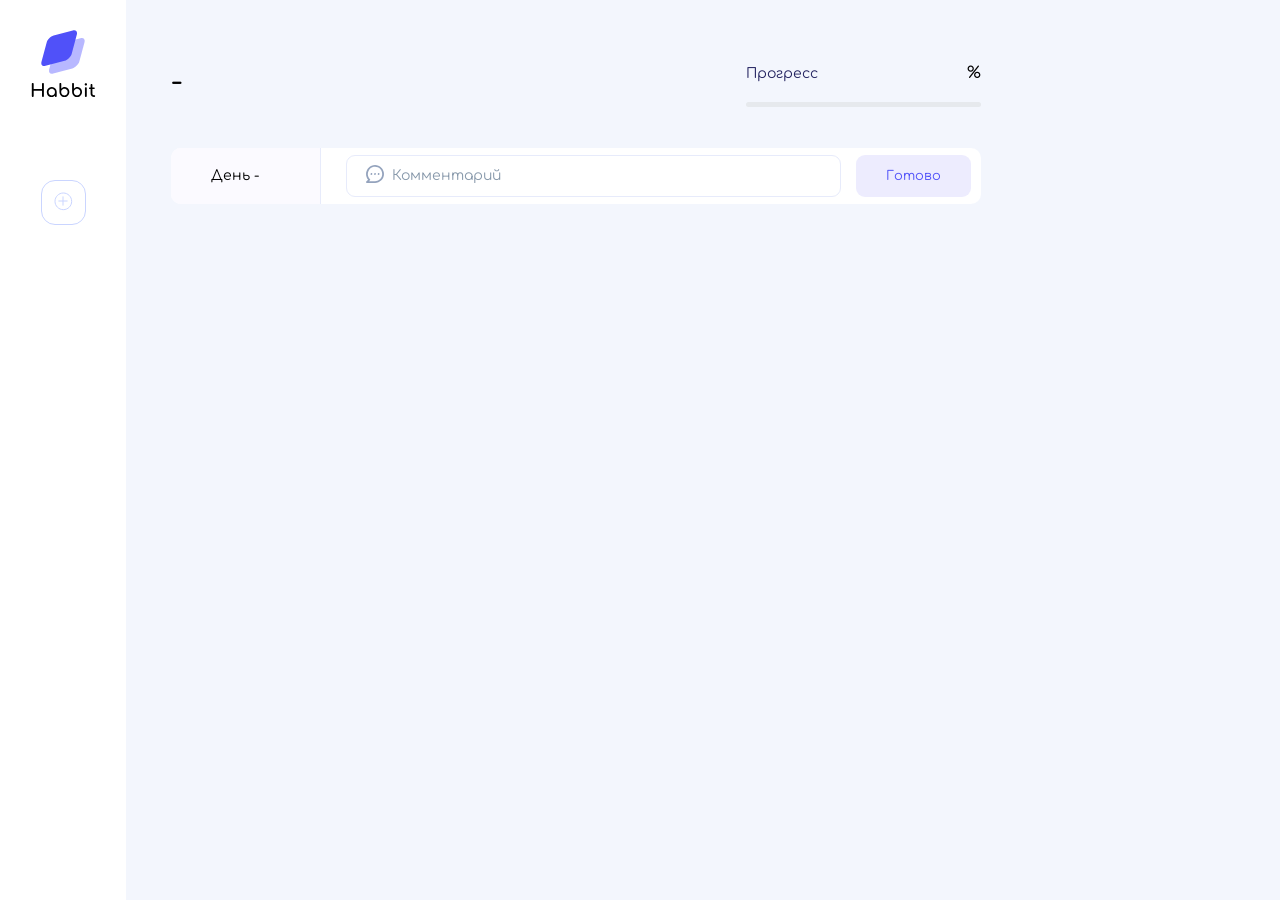
<file: index.html>
<!DOCTYPE html>
<html lang="en">
<head>
    <meta charset="UTF-8">
    <meta name="viewport" content="width=\, initial-scale=1.0">
    <title>Habbit App</title>
    <link rel="preconnect" href="https://fonts.googleapis.com">
    <link rel="preconnect" href="https://fonts.gstatic.com" crossorigin>
    <link href="https://fonts.googleapis.com/css2?family=Comfortaa:wght@300..700&family=Poppins:ital,wght@0,100;0,200;0,300;0,400;0,500;0,600;0,700;0,800;0,900;1,100;1,200;1,300;1,400;1,500;1,600;1,700;1,800;1,900&display=swap" rel="stylesheet">
    <link href="styles/main.css" rel="stylesheet">
</head>
<body>
    <div class="app">
        <div class="panel">
            <img src="images/logo.svg" class="logo" alt="Логотип">
            <nav class="menu">
                <div class="menu__list">
                </div>
                <button onclick="togglePopup()" class="menu__add">
                    <img src="images/Add.svg" alt="Добавить новую привычку">
                </button>

            </nav>
        </div>

        <div class="content">
            <header>
                <h1 class="h1">-</h1>
                <div class="progress">
                    <div class="progress__text">
                        <div class="progress__name">Прогресс</div>
                        <div class="progress_percent">%</div>
                    </div>
                    <div class="progress__bar">
                        <div class="progress__cover-bar">

                        </div>
                    </div>
                </div>
            </header>
        <main>
            <div id = "days"></div>
            <div class="habbit">
                <div class="habbit__day">День -</div>
                    <form class="habbit__form" onsubmit="addDays(event)">
                        <input name = "comment" class="input_icon" type="text" placeholder="Комментарий">
                        <img class="input__icon" src="images/message.svg" alt="Комментарий">
                        <button class="button" type="submit">
                            Готово
                        </button>
                    </form>        
            </div>
        </main>
        </div>
    <div class="cover cover_hidden" id = "add-habbit_popup">
        <div class="popup">
            <h2>Новая привычка</h2>
            <div class="icon-label">Инонка</div>
            <div class="icon-select">
                <button class="icon icon_active" onclick="setIcon(this, 'sport')">
                    <img src="./images/sport.svg" alt="Спорт">
                </button>

                <button class="icon" onclick="setIcon(this, 'Water')">
                    <img src="./images/Water.svg" alt="Напитки">
                </button>

                <button class="icon" onclick="setIcon(this, 'food')">
                    <img src="./images/food.svg" alt="Еда">
                </button>
            </div>
            <form class="popup__form" onsubmit="addHabbit(event)">
                <input type="text" name="name" placeholder="Название">
                <input 
                    type="text"
                    name="icon"
                    hidden
                    placeholder="иконка"
                    value="sport"
                />
                <input type="number" name="target" placeholder="Цель">
                <input class="button" type="submit">Добавить</input>
            </form> 
            <button onclick="togglePopup()" class="popup__close">
                <img  src="./images/shape.svg" alt="Закрыть">
            </button>
        </div>
    </div>
    </div>
    <script src="./scripts/app.js"></script>
</body>
</html>
</file>
<file: styles/main.css>
* {
    box-sizing: border-box;
}

body {
    font-family: 'Comfortaa', cursive;
    margin: 0;
    background-color: #F3F6FD;
    font-weight: 400;
}

.app {
    display: flex;
}

.panel {
    background-color: white;
    min-height: 100vh;
    padding: 30px;
}

.logo {
    margin-bottom: 50px;
}

.menu {
    display: flex;
    flex-direction: column;
    gap: 25px;
    align-items: center;
}

.menu__list {
    display: flex;
    flex-direction: column;
    gap: 25px;
    align-items: center;
}

.menu__item {
    background-color: #FFFFFF;
    box-shadow: 0px 8px 14px 0px #3E6BE01F;
    border-radius: 14px;
    border: none;
    height: 45px;
    width: 45px;
    cursor: pointer;
}

.menu__item:hover {
    background: #6A6AFB;
}

.menu__item:hover img {
    filter: brightness(0) invert(1)
}

.menu__item_active {
    background: #5051F9;
}

.menu__item_active img {
    filter: brightness(0) invert(1)
}

.menu__add {
    border-radius: 14px;
    border: 1px #CAD5FF solid;
    height: 45px;
    width: 45px;
    background: none;
    cursor: pointer;
}

.menu__add:hover {
    background: #E7EBFF;
}

header {
    display: flex;
    justify-content: space-between;
    align-items: center;
}

.content {
    min-width: 900px;
    padding: 45px;
}

h1 {
    font-weight: 400;
    font-size: 30px;
    line-height: 33px;
    color: black;
}

.progress {
    display: flex;
    flex-direction: column;
    gap: 12px;
    min-width: 235px;
}

.progress__text {
    display: flex;
    justify-content: space-between;
    flex-direction: row;
    align-items: center;
}

.progress__name {
    font-size: 14px;
    line-height: 33px;
    color: #232360;
}

.progress__precent {
    font-size: 12px;
    line-height: 33px;
    color: #768396;
}

.progress__bar {
    width: 100%;
    background: #E6E9ED;
    border-radius: 4px;
    height: 5px;
    position: relative;
}


.progress__cover-bar {
    position: absolute; 
    transition: all 0.5s;
    height: 5px;
    border-radius: 4px;
    background: #5051F9;
}



.habbit {
    background: #FFFFFF;
    border-radius: 10px;
    display: flex;
    align-items: center;
    margin-bottom: 12px;
}

.habbit__day {
    background: #FBFAFF;
    border-right: 1px solid #E7EBFB;
    border-radius: 10px 0 0 10px;
    font-size: 14px;
    line-height: 16px;
    padding: 20px 40px;
    min-width: 150px;
}

.habbit__comment {
    font-size: 16px;
    line-height: 18px;
    padding: 20px 25px;
}

.habbit__delete {
    margin-left: auto;
    margin-right: 10px;
    background: none;
    border: none;
    cursor: pointer;
    border-radius: 5px;
    padding: 2px;
}

.habbit__delete:hover {
    background: #E7EBFF;
}

main {
    margin-top: 30px;
}

input {
    background: #FFFFFF;
    border: 1px solid #E7EBFB;
    border-radius: 9px;
    padding: 12px 20px;
    font-family: 'Comfortaa', cursive;
    flex: 1;
    font-size: 14px;
    line-height: 16px;
}

input.error {
    border: 1px solid red;
}
input::placeholder {
    color: #8899AB;
}
.habbit__form {
    display: flex;
    gap: 15px;
    width: 100%;
    padding: 0px 10px 0px 25px;
    position: relative;
}
.input_icon {
    padding-left: 45px
}
.input__icon {
    position: absolute;
    top: 10px;
    left: 45px;
}


.button {
    background: #EDECFE;
    border-radius: 9px;
    border: none;
    font-size: 13px;
    line-height: 14px;
    color: #5051F9;
    padding: 14px 30px;
    cursor: pointer;
    font-family: 'Comfortaa', cursive;
}

.button:hover {
   background: #dcdaff;
}


.cover {
    position: fixed;
    left: 0;
    right: 0;
    bottom: 0;
    top: 0;
    background: rgba(0, 0, 0, 0.25);
    display: flex;
    align-items: center;
    justify-content: center;
}

.cover_hidden {
    display: none;
}

.popup {
    box-shadow: 0px 8px 14px 12px #3838380D;
    border-radius: 10px;
    background: #FFFFFF;
    border: none;
    padding: 20px; 
    max-width: 600px;
    width: 100%;
    position: relative;
    display: flex;
    flex-direction: column;
    align-items: center;
}

.popup__close {
    position: absolute;
    right: 15px;
    top: 15px;
    border: none;
    background: none;
    cursor: pointer;
}

h2 {
    font-weight: 400;
    font-size: 24px;
    line-height: 27px;
}

.icon-label {
    font-size: 14px;
    line-height: 16px;
    color: #768396;
    margin-bottom: 10px;
}

.icon-select {
    display: flex;
    gap: 25px;
    margin-bottom: 20px;
}

.icon {
    border: 1px solid #5051F9;
    border-radius: 14px;
    background-color: white;
    display: flex;
    align-items: center;
    justify-content: center;
    width: 45px;
    height: 45px;
    cursor: pointer;
}

.icon_active {
    background-color: #5051F9;


}

.icon:hover {
    background-color: #6A6AFB;
}

.icon:hover img {
    filter: brightness(0) invert(1);
}
.icon_active img {
    filter: brightness(0) invert(1);
}

.popup__form {
    width: 100%;
    display: flex;
    flex-direction: column;
    align-items: center;
    gap: 15px;

}

.popup__form input {
    width: 100%;
}
</file>
